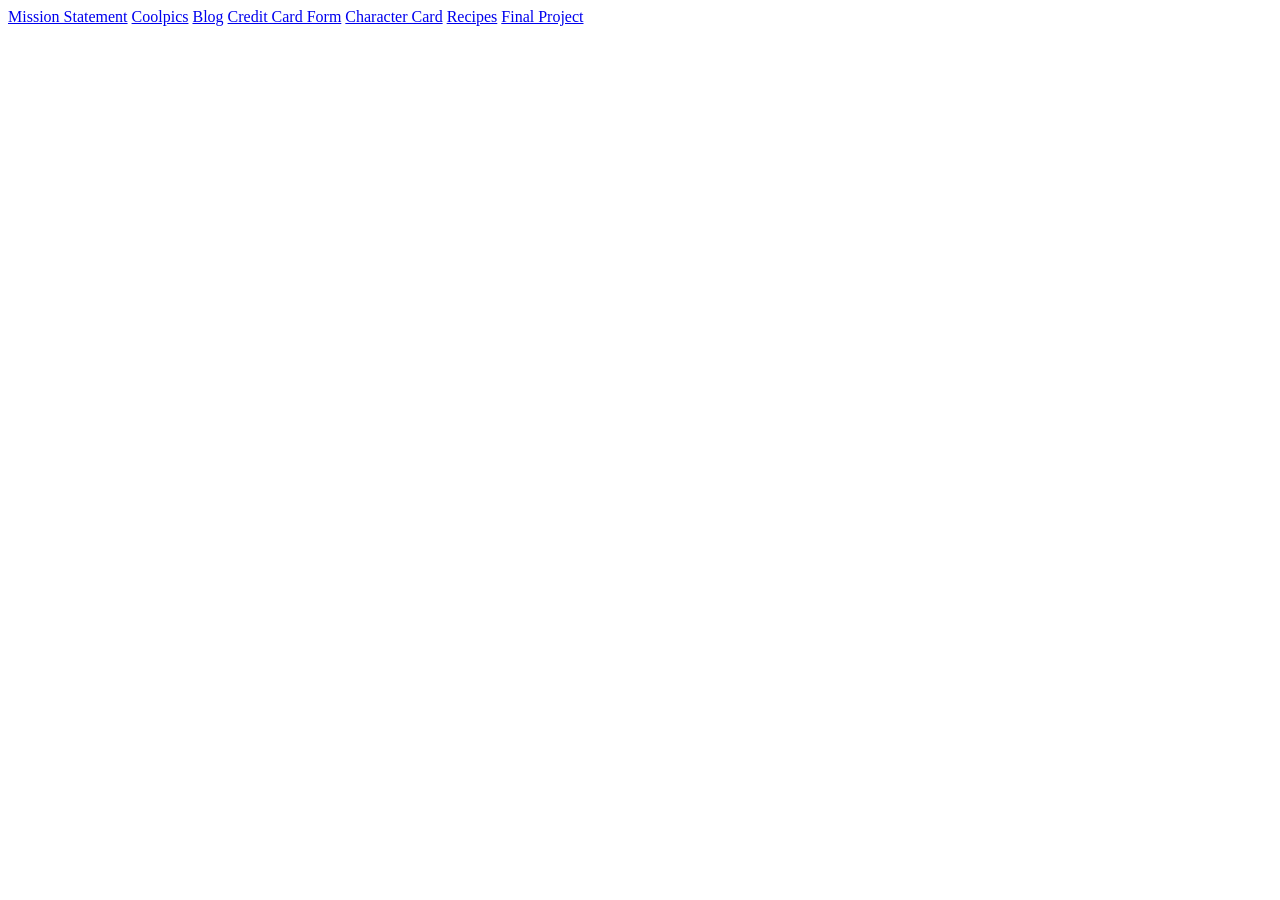
<file: index.html>
<!DOCTYPE html>
<html lang="en">

<head>
    <meta charset="UTF-8">
    <meta name="viewport" content="width=device-width, initial-scale=1.0">
    <title>Portal Page</title>
</head>

<body>
    <a href="../wdd131/mission/index.html">Mission Statement</a>
    <a href="../wdd131/coolpics/index.html">Coolpics</a>
    <a href="../wdd131/blog/index.html">Blog</a>
    <a href="../wdd131/creditcard/index.html">Credit Card Form</a>
    <a href="../wdd131/character/index.html">Character Card</a>
    <a href="../wdd131/recipes/index.html">Recipes</a>
    <a href="../wdd131/final_poject/index.html">Final Project</a>
</body>
</file>
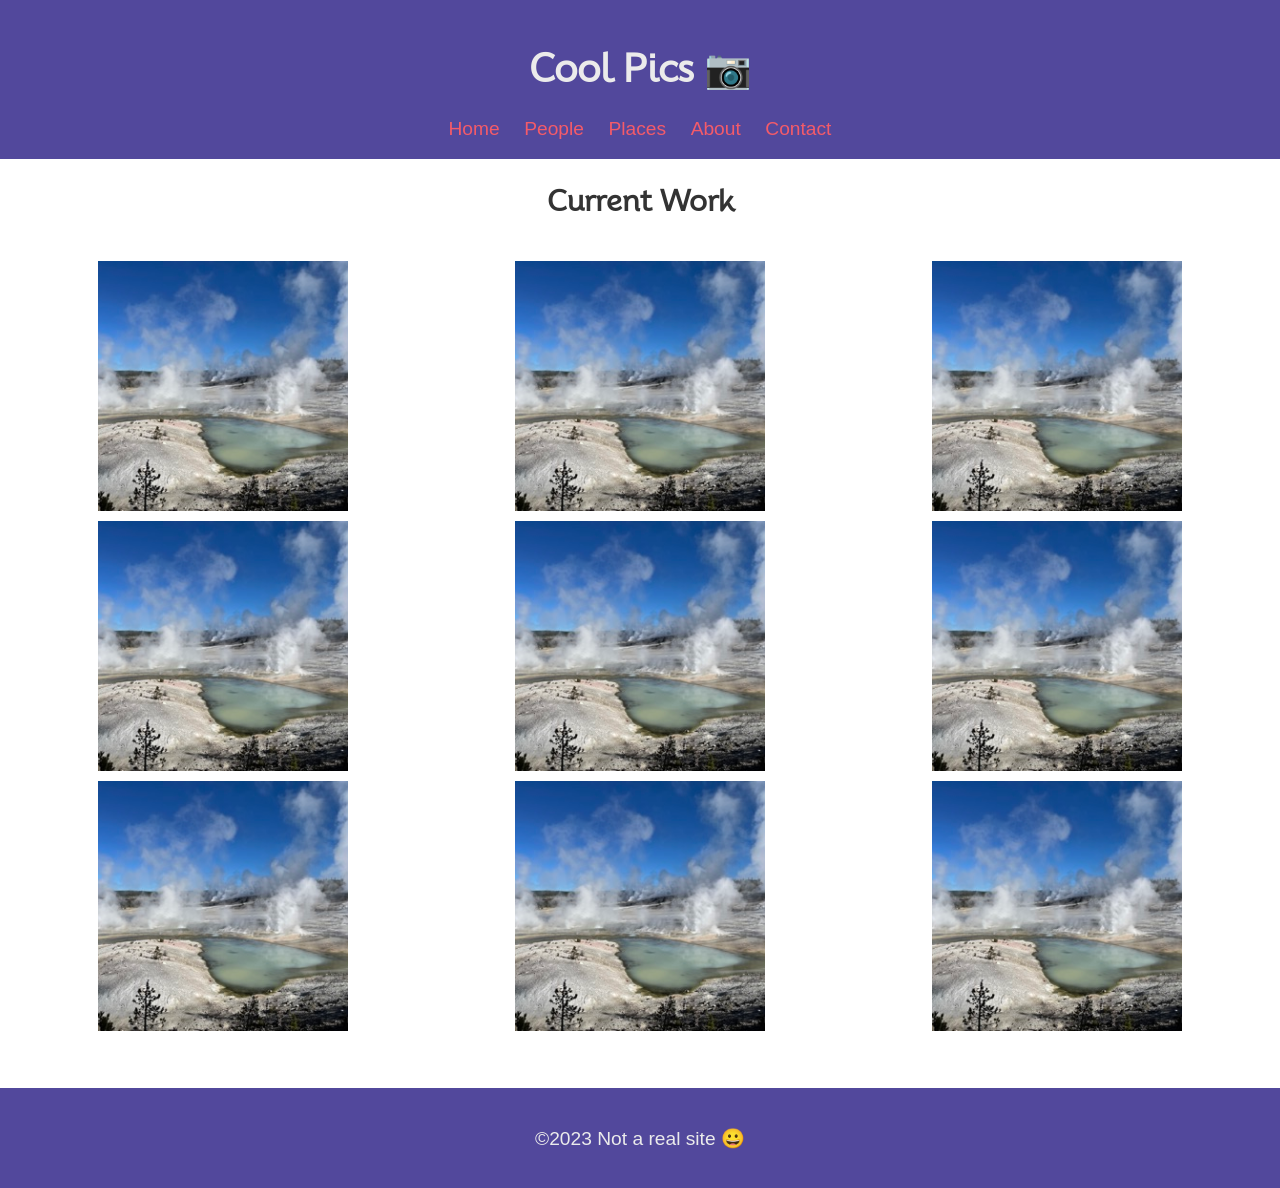
<file: coolpics/index.html>
<!DOCTYPE html>
<html lang="en">
<head>
    <meta charset="UTF-8">
    <title>Cool Pics 📷</title>
    <meta name="viewport" content="width=device-width, initial-scale=1.0">
    <meta name="description" content="A responsive photo gallery page">
    <meta name="author" content="Levi Mackay">
    <link rel="stylesheet" href="../coolpics/coolpics.css">
    <script src="../coolpics/coolpics.js" defer></script>
</head>
<body>
    <header>
        <h1>Cool Pics 📷</h1>
        <button class="menu-button">Menu</button>
        <nav class="menu hide">
            <a href="../index.html">Home</a>
            <a href="../index.html">People</a>
            <a href="../index.html">Places</a>
            <a href="../index.html">About</a>
            <a href="../index.html">Contact</a>
        </nav>
    </header>

    <main>
        <h2>Current Work</h2>
        <section class="gallery">
            <figure><img src="../coolpics/norris-sm.jpeg" alt="picture"></figure>
            <figure><img src="../coolpics/norris-sm.jpeg" alt="picture"></figure>
            <figure><img src="../coolpics/norris-sm.jpeg" alt="picture"></figure>
            <figure><img src="../coolpics/norris-sm.jpeg" alt="picture"></figure>
            <figure><img src="../coolpics/norris-sm.jpeg" alt="picture"></figure>
            <figure><img src="../coolpics/norris-sm.jpeg" alt="picture"></figure>
            <figure><img src="../coolpics/norris-sm.jpeg" alt="picture"></figure>
            <figure><img src="../coolpics/norris-sm.jpeg" alt="picture"></figure>
            <figure><img src="../coolpics/norris-sm.jpeg" alt="picture"></figure>
        </section>
    </main>

    <footer>
        <p>©2023 Not a real site 😀</p>
    </footer>
    <script src="coolpics.js"></script>
</body>

</body>
</html>
</file>
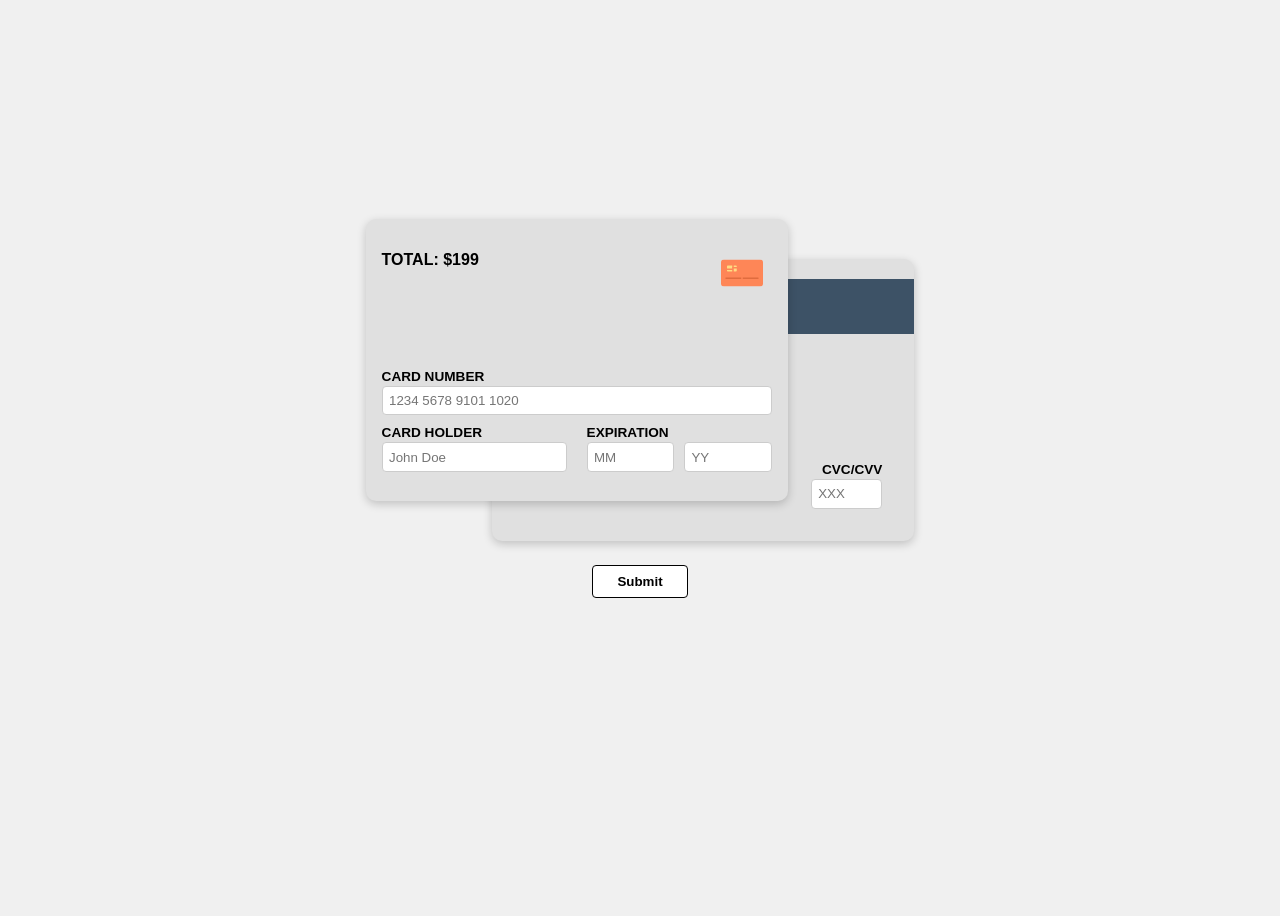
<file: creditcard/index.html>
<!DOCTYPE html>
<html lang="en">

<head>
  <meta charset="UTF-8" />
  <meta name="viewport" content="width=device-width, initial-scale=1.0" />
  <meta name="description" content="Credit card form assignment for WDD 131" />
  <meta name="author" content="Levi Mackay" />
  <title>Credit Card Form</title>
  <link rel="stylesheet" href="style.css" />
  <link rel="icon" type="image/png" href="favicon.png" />
</head>

<body>
  <form id="credit-card">
    <div class="card-front">
      <p class="total">TOTAL: $199</p>
      <img class="card-image"
        src="[data-uri]"
        height="75px">
      <label for="cardNumber">CARD NUMBER</label>
      <input type="text" id="cardNumber" name="cardNumber" required placeholder="1234 5678 9101 1020" />

      <div class="bottom">
        <div class="card-holder-group">
          <label for="cardName">CARD HOLDER</label>
          <input type="text" id="cardName" name="cardName" required placeholder="John Doe" />
        </div>

        <div class="expiration-group">
          <label for="expMonth">EXPIRATION</label>
          <div class="expiration-inputs">
            <input type="text" id="expMonth" name="expMonth" required placeholder="MM" />
            <input type="text" id="expYear" name="expYear" required placeholder="YY" />
          </div>
        </div>
      </div>

    </div>
    </div>
    <div class="card-back">
      <div class="stripe"></div>

      <div class="cvv-container">
        <label for="cvv">CVC/CVV</label>
        <input type="text" id="cvv" name="cvv" required placeholder="XXX" maxlength="3" />
      </div>
    </div>


    <p class="errorMsg"></p>
    <button type="submit">Submit</button>
  </form>

  <script src="card.js"></script>
</body>

</html>
</file>
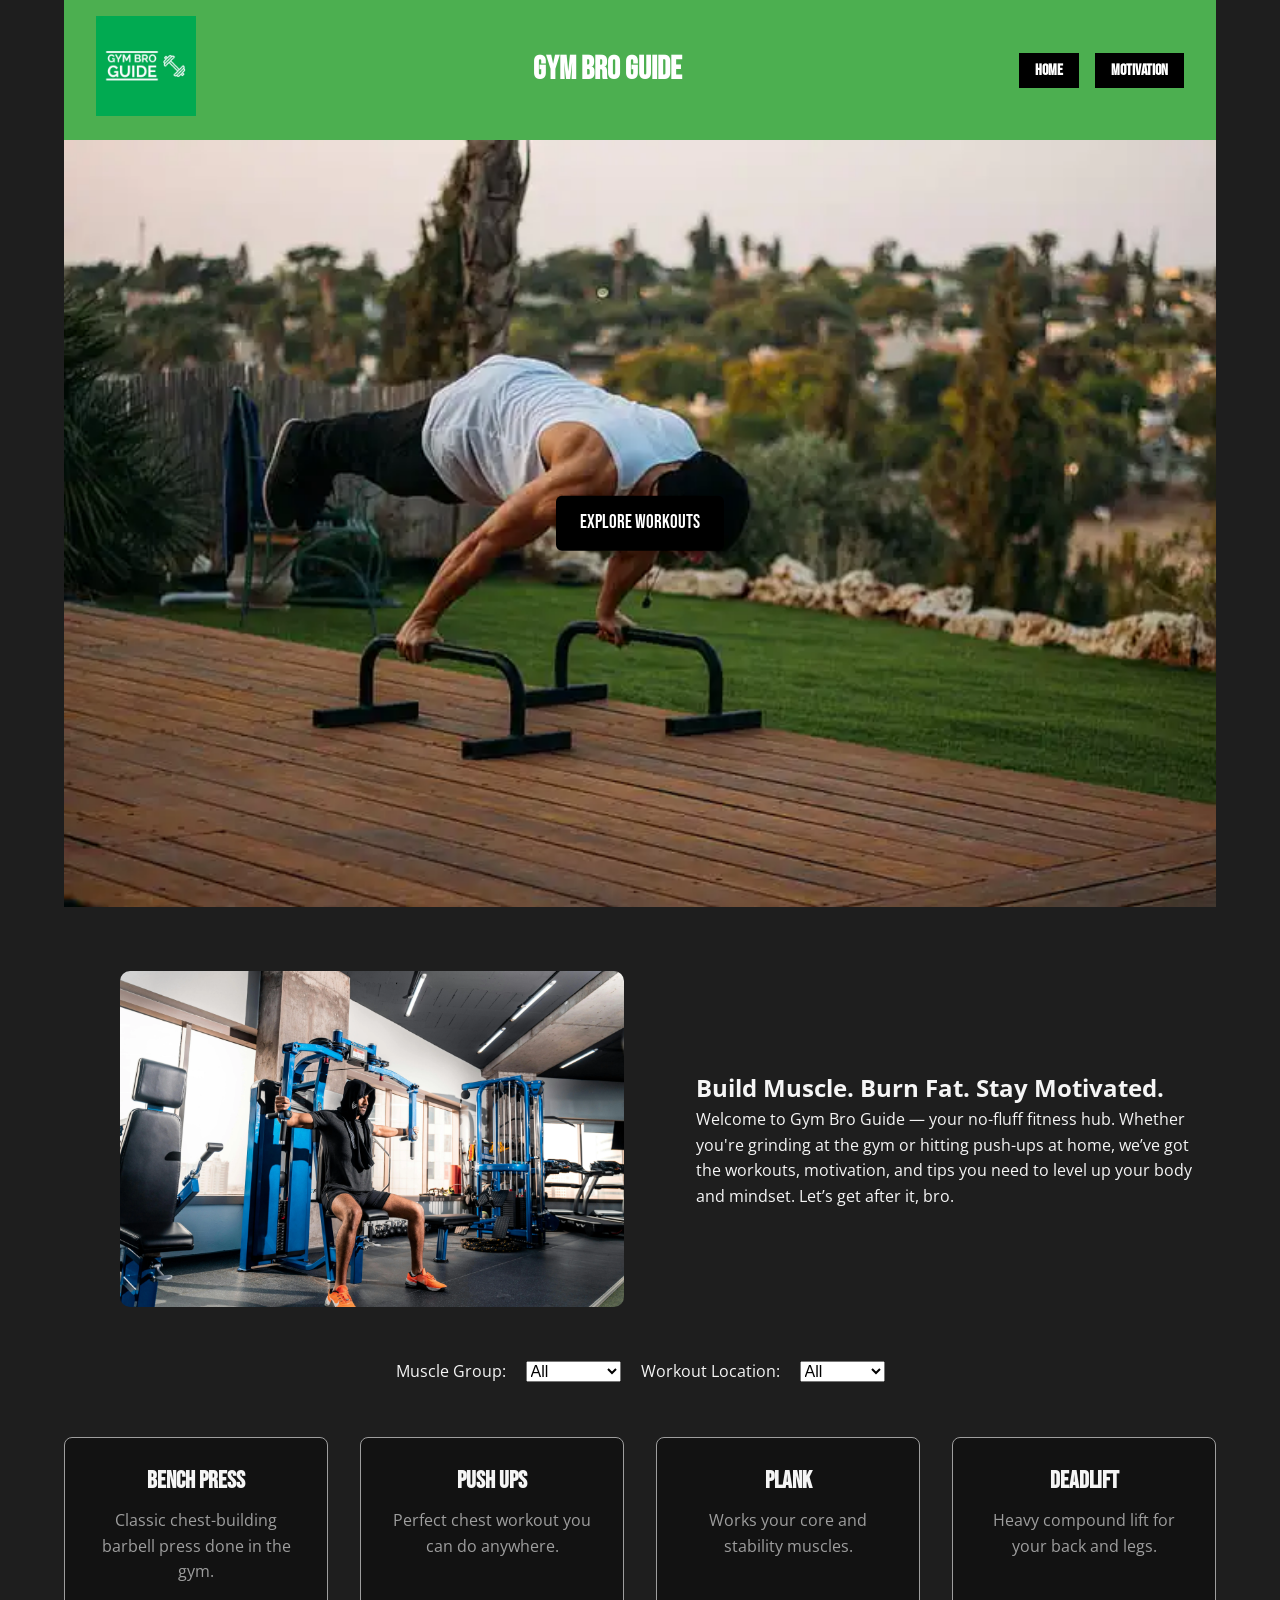
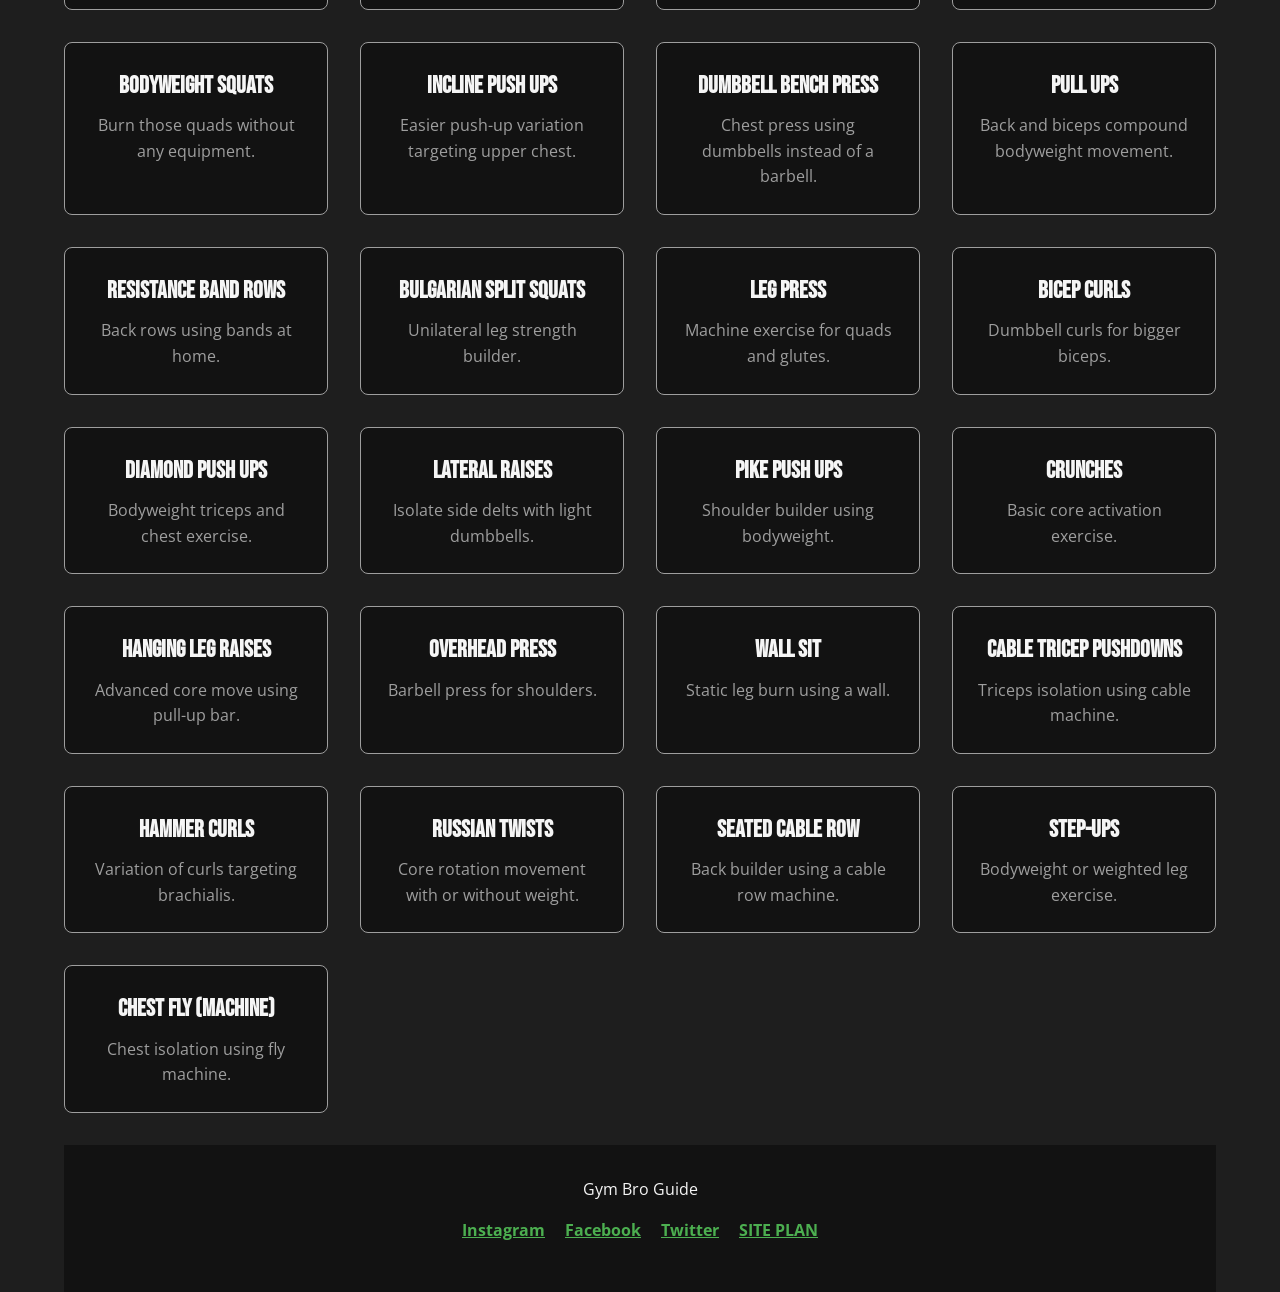
<file: final_poject/index.html>
<!DOCTYPE html>
<html lang="en">

<head>
  <meta charset="UTF-8" />
  <meta name="viewport" content="width=device-width, initial-scale=1" />
  <meta http-equiv="X-UA-Compatible" content="IE=edge" />
  <meta name="author" content="Levi Mackay" />
  <meta name="description" content="The ultimate Gym Bro Guide featuring filtered workout plans, motivation, and progress tracking." />
  <meta name="keywords" content="gym, workouts, motivation, fitness, gymbro, home workouts, gym workouts, chest day, arm day, Levi Mackay" />
  <title>Gym Bro Guide - Home</title>
  <link rel="preconnect" href="https://fonts.googleapis.com" />
  <link rel="preconnect" href="https://fonts.gstatic.com" crossorigin />
  <link href="https://fonts.googleapis.com/css2?family=Bebas+Neue&family=Open+Sans&display=swap" rel="stylesheet" />
  <link rel="stylesheet" href="styles.css" />
  <script src="final-project.js" defer></script>
</head>

<body>
  <div class="container">
    <header class="main-header">
      <div class="logo-container">
        <img src="images/logo.webp" alt="Gym Bro Guide logo" class="logo" loading="lazy" width="120" height="100" />
      </div>
      <h1 class="site-title">Gym Bro Guide</h1>
      <nav class="main-nav" aria-label="Main navigation">
        <ul>
          <li><a href="index.html" class="btn">Home</a></li>
          <li><a href="motivation.html" class="btn">Motivation</a></li>
        </ul>
      </nav>
    </header>

    <main role="main">
      <div class="top-banner-wrapper">
        <img src="images/street-workout-itamar-kazir-tank-gangstar.webp" alt="Street workout athlete performing a move" class="top-banner" loading="lazy" width="1200" height="400" />
        <a href="#filters" class="banner-btn">Explore Workouts</a>
      </div>

      <section class="hero">
        <div class="hero-content">
          <img src="images/hero.webp" alt="Man flexing at gym" class="hero-image" loading="lazy" width="600" height="400" />
          <section class="intro">
            <h2>Build Muscle. Burn Fat. Stay Motivated.</h2>
            <p>
              Welcome to Gym Bro Guide — your no-fluff fitness hub. Whether you're grinding at the gym or
              hitting push-ups at home, we’ve got the workouts, motivation, and tips you need to level up
              your body and mindset. Let’s get after it, bro.
            </p>
          </section>
        </div>
      </section>

      <section class="filters-wrapper" id="filters">
        <form class="filters" aria-label="Workout filters">
          <label for="muscle-group">Muscle Group:</label>
          <select id="muscle-group" name="muscle-group" lang="en">
            <option value="all">All</option>
            <option value="chest">Chest</option>
            <option value="back">Back</option>
            <option value="legs">Legs</option>
            <option value="arms">Arms</option>
            <option value="shoulders">Shoulders</option>
            <option value="core">Core</option>
          </select>

          <label for="workout-location">Workout Location:</label>
          <select id="workout-location" name="workout-location" lang="en">
            <option value="all">All</option>
            <option value="home">At Home</option>
            <option value="gym">Gym</option>
          </select>
        </form>
      </section>

      <section class="card-grid" id="workout-cards" aria-live="polite"></section>
    </main>

    <footer class="main-footer">
      <div class="footer-logo">Gym Bro Guide</div>
      <div class="social-icons">
        <a href="#" aria-label="Instagram profile">Instagram</a>
        <a href="#" aria-label="Facebook profile">Facebook</a>
        <a href="#" aria-label="Twitter profile">Twitter</a>
        <a href="../final_poject/siteplan/site-plan.html" aria-label="View site plan">SITE PLAN</a>
      </div>
    </footer>
  </div>
</body>

</html>
</file>
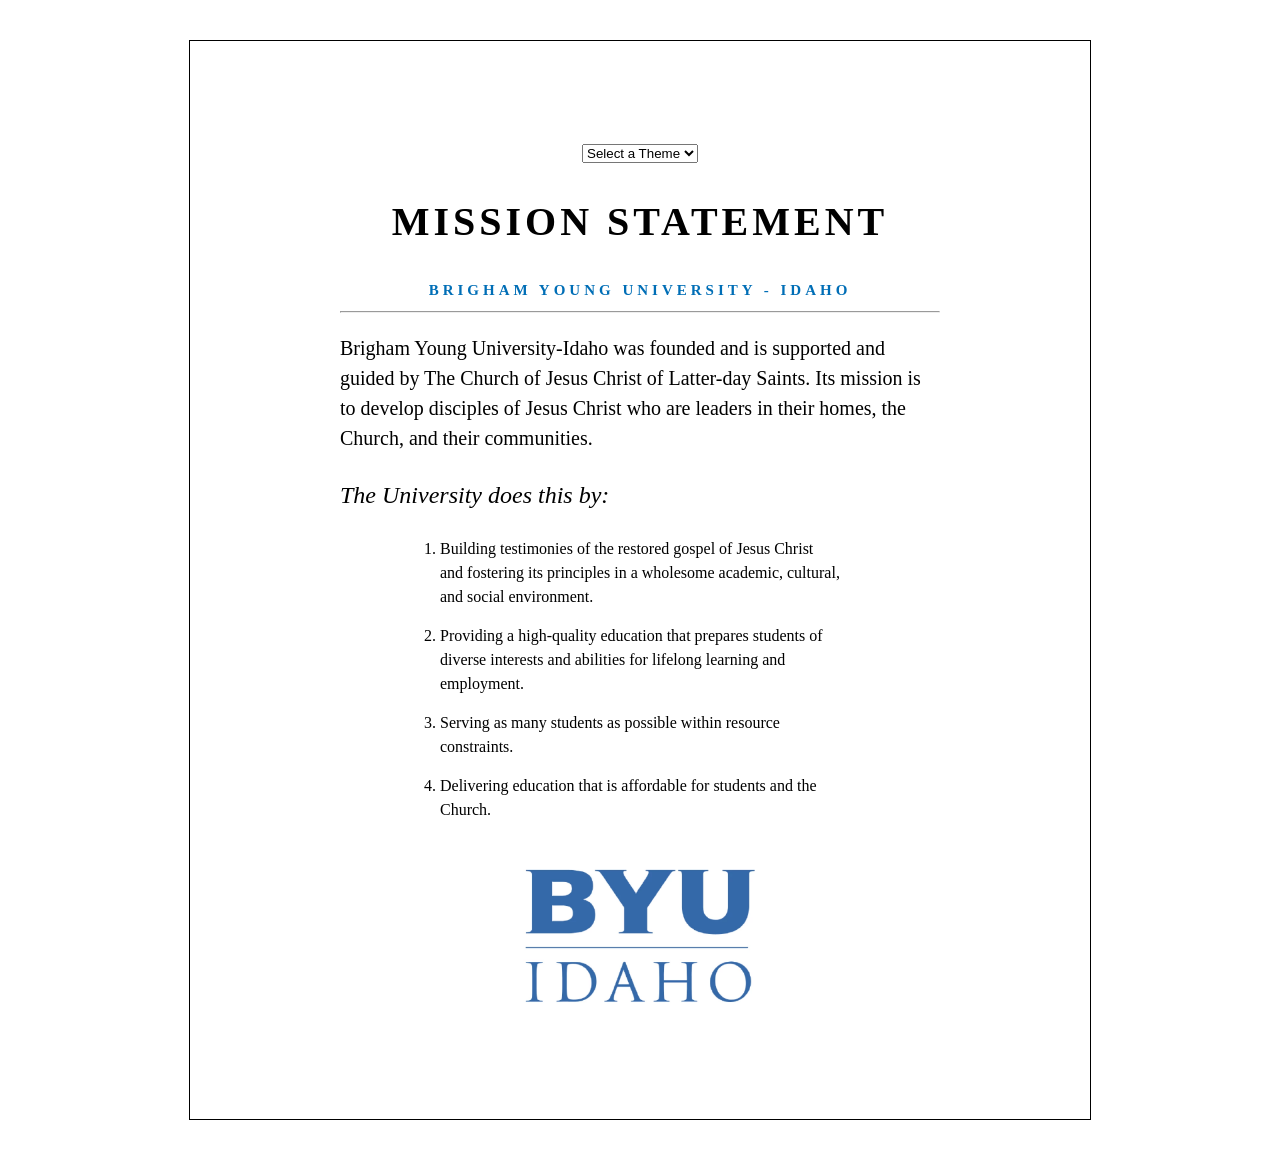
<file: mission/index.html>
<!DOCTYPE html>
<html lang="en">

<head>
    <meta charset="UTF-8">
    <meta name="viewport" content="width=device-width, initial-scale=1.0">
    <title>Mission Statement</title>
    <link rel="stylesheet" href="../mission/styles.css">
    <script src="../mission/mission.js" defer></script>
</head>

<body>
    <div class="content">
        <header>
            <select>
                <option value="default">Select a Theme</option>
                <option value="light">Light</option>
                <option value="dark">Dark</option>
            </select>
            <h1>MISSION STATEMENT</h1>
            <h2>BRIGHAM YOUNG UNIVERSITY - IDAHO</h2>
        </header>
        <hr>
        <p> Brigham Young University-Idaho was founded and is supported and guided
            by The Church of Jesus Christ of Latter-day Saints. Its mission is to
            develop disciples of Jesus Christ who are leaders in their homes, the
            Church, and their communities.</p>
        <p id="fancy">The University does this by:</p>
        <ol>
            <li>Building testimonies of the restored gospel of Jesus Christ and
                fostering its principles in a wholesome academic, cultural, and
                social environment.</li>
            <li>Providing a high-quality education that prepares students of diverse
                interests and abilities for lifelong learning and employment.</li>
            <li>Serving as many students as possible within resource constraints.</li>
            <li>Delivering education that is affordable for students and the Church.</li>
        </ol>
        <footer>
            <img src="../mission/images/byui-logo_blue.webp" alt="BYU-Idaho Logo" class="logo">
        </footer>


</body>

</html>
</file>
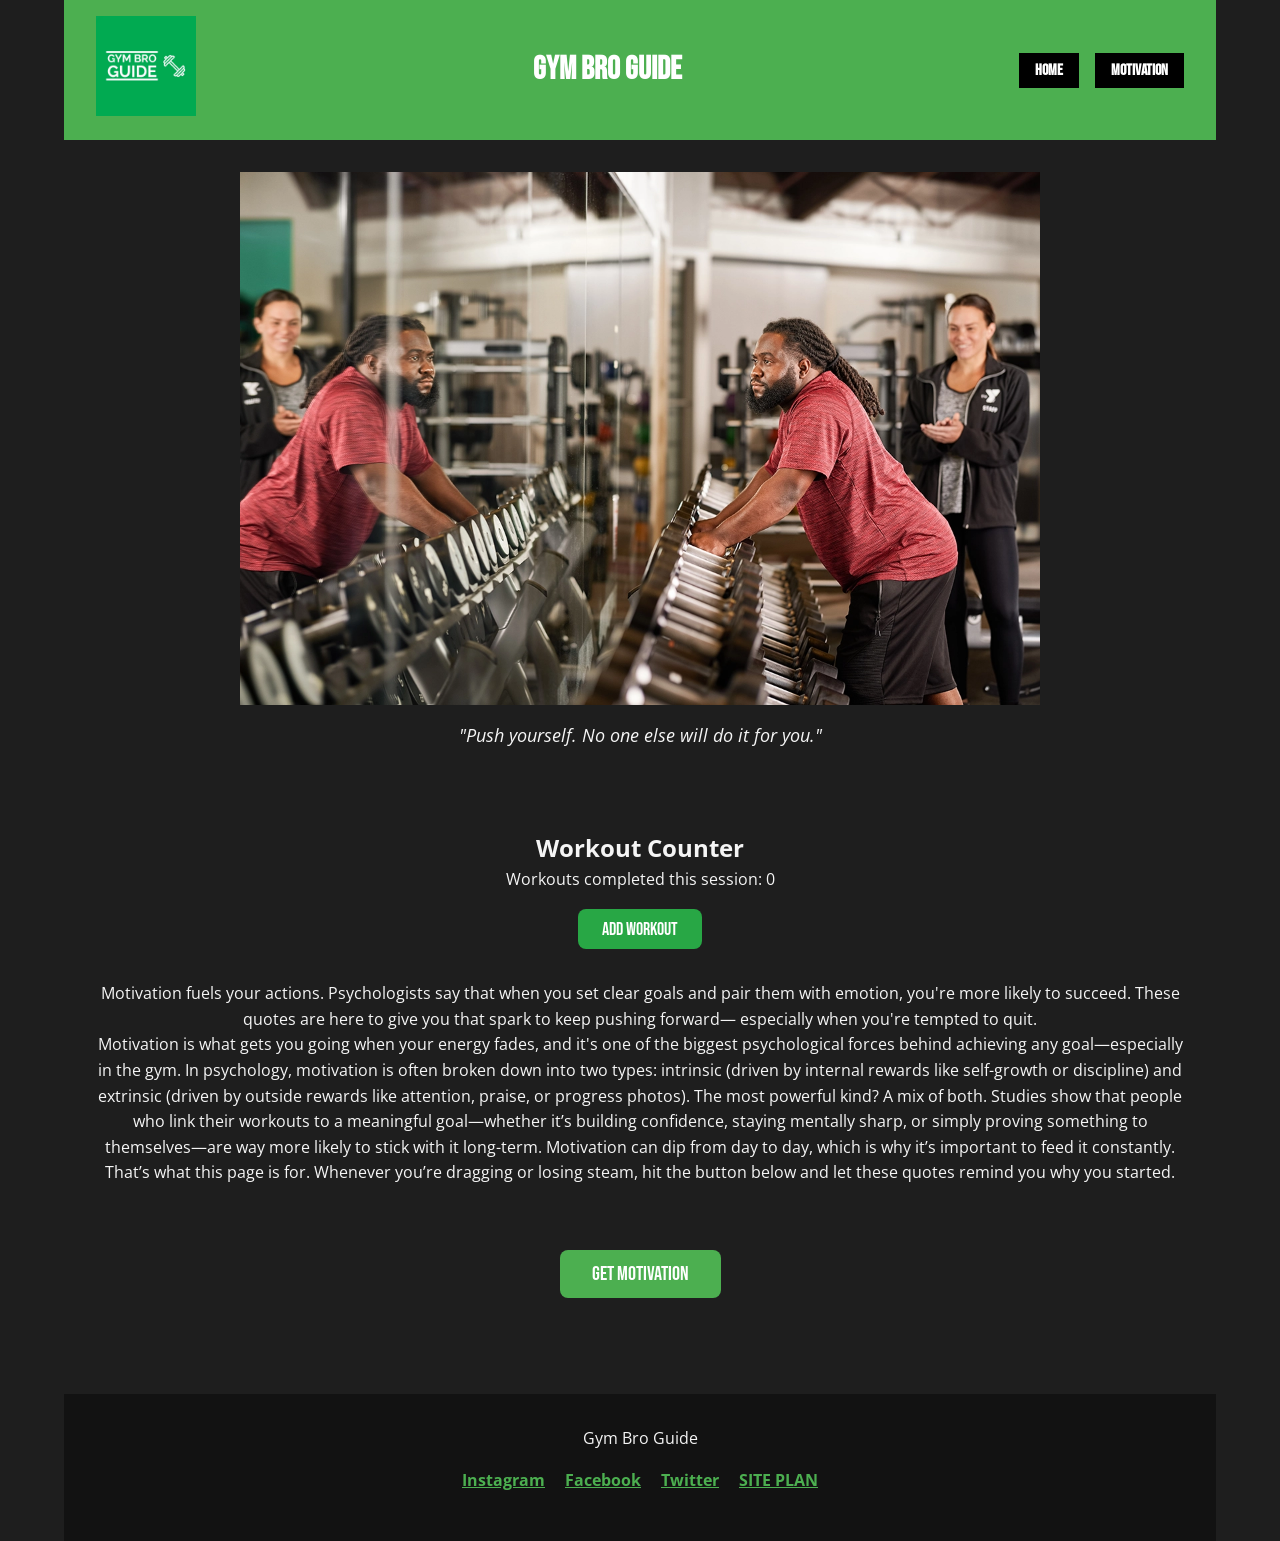
<file: final_poject/motivation.html>
<!DOCTYPE html>
<html lang="en">

<head>
  <meta charset="UTF-8" />
  <meta name="viewport" content="width=device-width, initial-scale=1" />
  <meta http-equiv="X-UA-Compatible" content="IE=edge" />
  <meta name="author" content="Levi Mackay" />
  <meta name="description" content="The ultimate Gym Bro Guide featuring filtered workout plans, motivation, and progress tracking." />
  <meta name="keywords" content="gym, workouts, motivation, fitness, gymbro, home workouts, gym workouts, chest day, arm day, Levi Mackay" />

  <title>Gym Bro Guide - Motivation</title>
  <link rel="stylesheet" href="../final_poject/motivation.css" />
  <link rel="preconnect" href="https://fonts.googleapis.com" />
  <link rel="preconnect" href="https://fonts.gstatic.com" crossorigin />
  <link href="https://fonts.googleapis.com/css2?family=Bebas+Neue&family=Open+Sans&display=swap" rel="stylesheet" />
  <script src="../final_poject/final-project.js" defer></script>
</head>

<body>
  <div class="container">
    <header class="main-header">
      <div class="logo-container">
        <img src="images/logo.webp" alt="Gym Bro Guide Logo" class="logo" loading="lazy" width="120" height="100" />
      </div>
      <h1 class="site-title">Gym Bro Guide</h1>
      <nav class="main-nav" aria-label="Main navigation">
        <ul>
          <li><a href="index.html" class="btn">Home</a></li>
          <li><a href="motivation.html" class="btn">Motivation</a></li>
        </ul>
      </nav>
    </header>

    <main role="main">
      <section class="hero">
        <img src="images/PersonalTraining3.webp" alt="Personal trainer motivating client" class="hero-image" loading="lazy" width="800" height="400" />
        <p id="quote" class="quote">"Push yourself. No one else will do it for you."</p>
      </section>

      <section class="workout-tracker">
        <h2>Workout Counter</h2>
        <p>Workouts completed this session: <span id="workout-count">0</span></p>
        <button class="btn workout-btn" id="add-workout">Add Workout</button>
      </section>

      <section class="description">
        <p>
          Motivation fuels your actions. Psychologists say that when you set clear goals and pair them with emotion,
          you're more likely to succeed. These quotes are here to give you that spark to keep pushing forward—
          especially when you're tempted to quit.
        </p>
        <p class="motivation-paragraph">
          Motivation is what gets you going when your energy fades, and it's one of the biggest psychological forces
          behind achieving any goal—especially in the gym. In psychology, motivation is often broken down into two types:
          intrinsic (driven by internal rewards like self-growth or discipline) and extrinsic (driven by outside rewards
          like attention, praise, or progress photos). The most powerful kind? A mix of both. Studies show that people who
          link their workouts to a meaningful goal—whether it’s building confidence, staying mentally sharp, or simply
          proving something to themselves—are way more likely to stick with it long-term. Motivation can dip from day to
          day, which is why it’s important to feed it constantly. That’s what this page is for. Whenever you’re dragging
          or losing steam, hit the button below and let these quotes remind you why you started.
        </p>
      </section>

      <section class="quote-section">
        <button class="btn motivation-btn" onclick="generateQuotes()">Get Motivation</button>
        <div class="card-grid" id="quote-cards" aria-live="polite"></div>
      </section>
    </main>

    <footer class="main-footer">
      <div class="footer-logo">Gym Bro Guide</div>
      <div class="social-icons">
        <a href="#" aria-label="Instagram profile">Instagram</a>
        <a href="#" aria-label="Facebook profile">Facebook</a>
        <a href="#" aria-label="Twitter profile">Twitter</a>
        <a href="../final_poject/siteplan/site-plan.html" aria-label="View site plan">SITE PLAN</a>
      </div>
    </footer>
  </div>
</body>

</html>
</file>
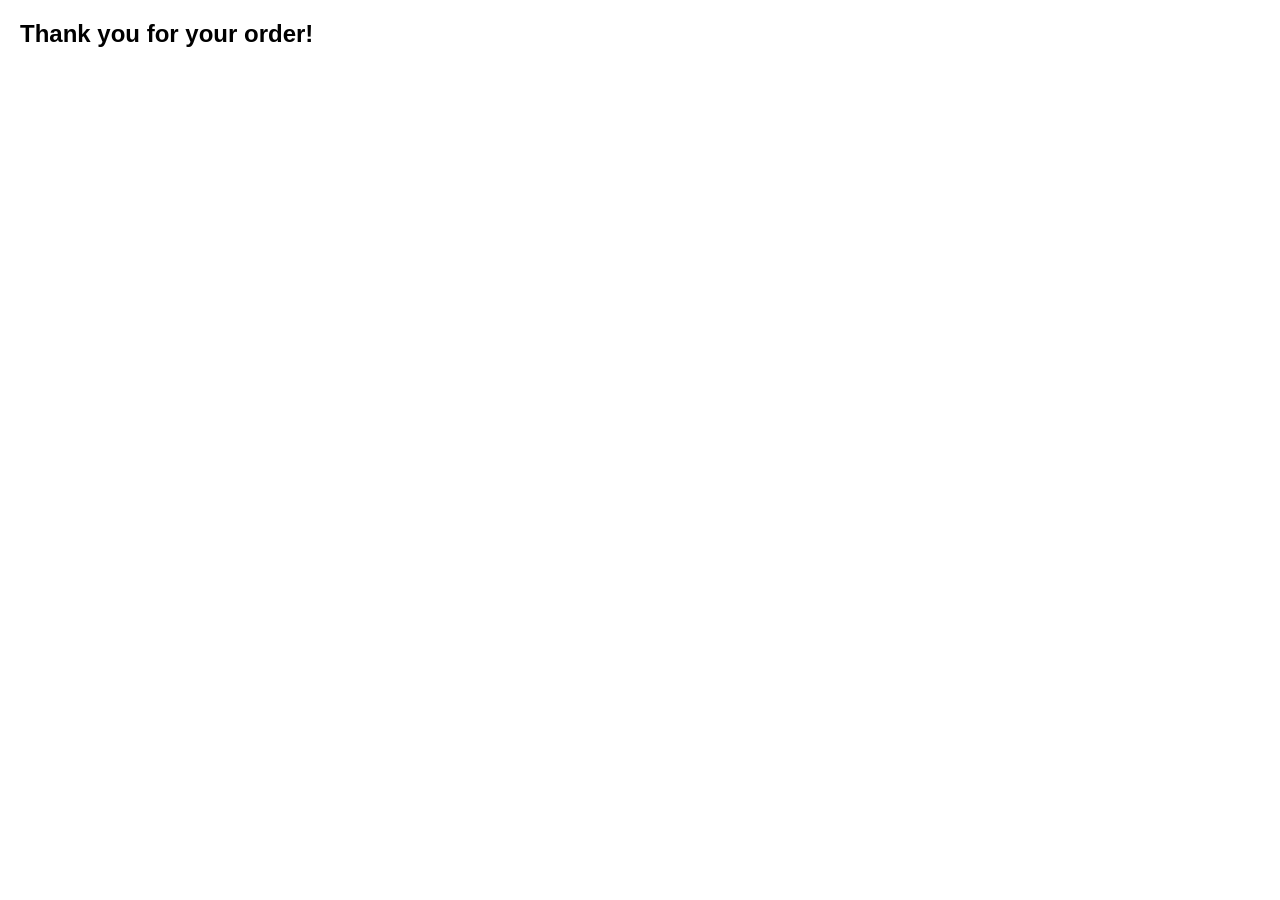
<file: formtest/completed.html>
<!-- completed.html -->
<!DOCTYPE html>
<html lang="en">
  <head>
    <meta charset="UTF-8" />
    <meta name="viewport" content="width=device-width, initial-scale=1.0" />
    <title>Order Complete</title>
    <link rel="stylesheet" href="form-demo.css" />
  </head>
  <body>
    <h2>Thank you for your order!</h2>
  </body>
</html>
</file>
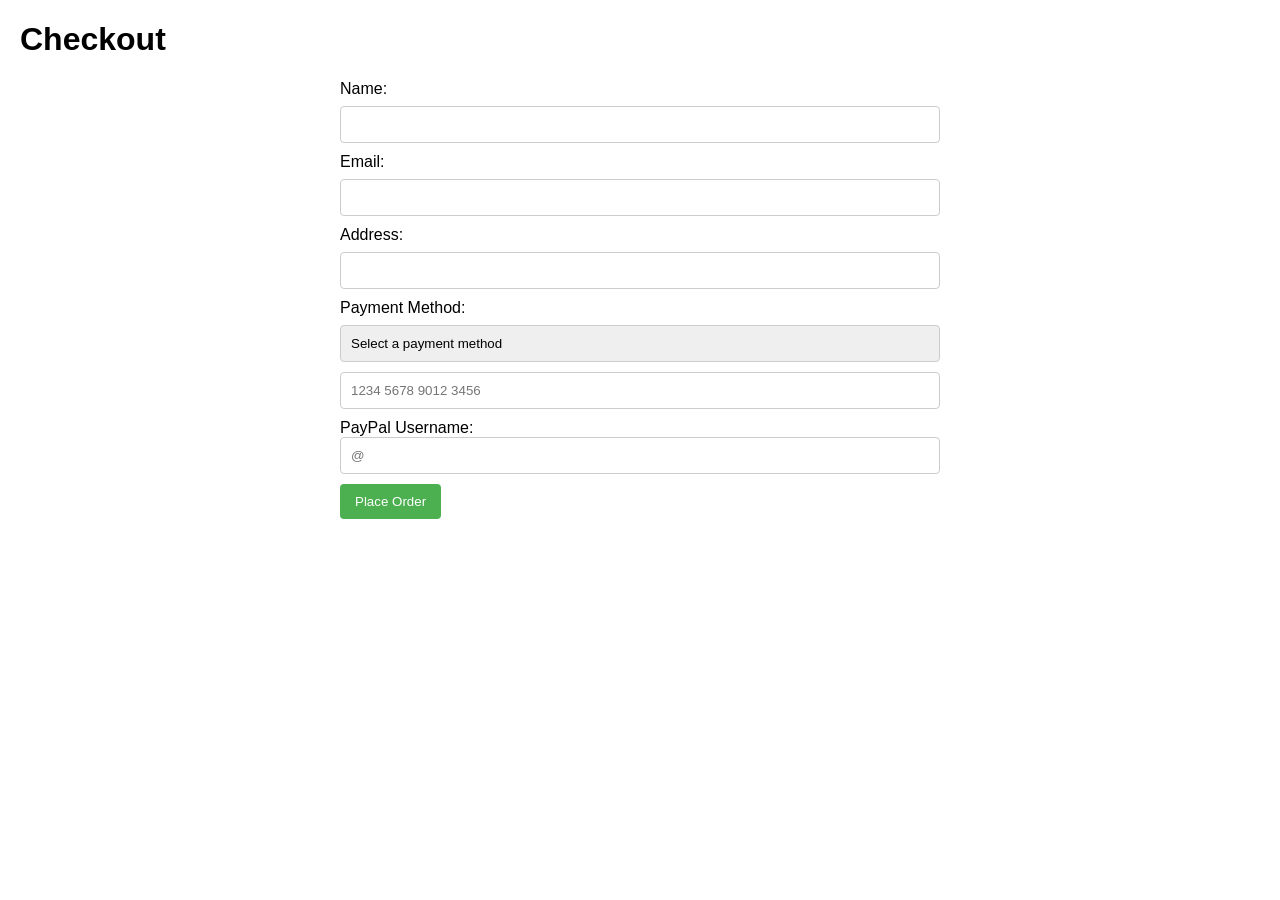
<file: formtest/form-demo.html>
<!-- form-demo.html -->
<!DOCTYPE html>
<html lang="en">
  <head>
    <meta charset="UTF-8" />
    <meta name="viewport" content="width=device-width, initial-scale=1.0" />
    <title>Checkout Form</title>
    <link rel="stylesheet" href="../formtest/form-demo.css" />
    <script src="form-demo.js" defer></script>
  </head>
  <body>
    <header><h1>Checkout</h1></header>
    <main>
      <section class="errors"></section>
      <form id="checkoutForm" action="completed.html">
        <label for="name">Name:</label>
        <input type="text" id="name" name="name" required />
        <label for="email">Email:</label>
        <input type="email" id="email" name="email" required />
        <label for="address">Address:</label>
        <input type="text" id="address" name="address" required />
        <label for="payment">Payment Method:</label>
        <select id="payment" name="payment" required>
          <option value="">Select a payment method</option>
          <option value="credit">Credit Card</option>
          <option value="paypal">PayPal</option>
          <option value="bank">Bank Transfer</option>
        <label for="creditCard">Credit Card Number:</label>
        <input class=".hide" type="text" id="creditCard" name="creditCard" pattern="\d{16}" placeholder="1234 5678 9012 3456" required />
        <labet for="paypalusername">PayPal Username:</label>
        <input class=".hide" type="text" id="paypalusername" name="paypalusername" placeholder="@" />
        <button type="action"> Place Order</button>
      </form>
    </main>
  </body>
</html>
</file>
<file: coolpics/coolpics.css>
@import url("https://fonts.googleapis.com/css2?family=Mooli&display=swap");

:root {
    --primary-color: #52489c;
    --secondary-color: #59c3c3;
    --accent-color: #f45b69;
    --text-dark: #333;
    --text-light: #ebebeb;
    --primary-font: Arial, Helvetica, sans-serif;
    --secondary-font: Mooli, sans-serif;
}

body {
    font-family: var(--primary-font);
    font-size: 1.2em;
    color: var(--text-dark);
    margin: 0;
    padding: 0;
}

header, footer {
    background-color: var(--primary-color);
    color: var(--text-light);
    padding: 1em;
    text-align: center;
}

h1, h2 {
    font-family: var(--secondary-font);
    text-align: center;
}

nav a {
    color: var(--accent-color);
    text-decoration: none;
    margin: 0 0.5em;
}

.menu {
    background: none;
    border: none;
    color: var(--accent-color);
    font-size: 1em;
    cursor: pointer;
}

.gallery {
    display: grid;
    grid-template-columns: 1fr;
    gap: 10px;
    padding: 1em;
}

figure {
    margin: 0;
}

img {
    max-width: 100%;
    height: 250px;
    width: 250px;
    object-fit: cover;
    display: block;
    margin: auto;
}
.hide {
	display: none;
}

footer {
    margin-top: 2em;
}

@media (min-width: 700px) {
    .gallery {
        grid-template-columns: repeat(2, 1fr);
    }
}

@media (min-width: 1000px) {
    .gallery {
        grid-template-columns: repeat(3, 1fr);
    }

    nav {
        display: inline;
    }
    .menu {
        display:block
    }
    .menu-button{
        display: none;
    }
}

dialog {
  width: 100%;
  height: 100%;
  border: none;
  padding: 0;
  z-index: 10;
  background-color: rgba(0, 0, 0, 0.6);
}

dialog img {
  width: 90%;
  max-height: 100%;
  display: block;
  margin: 20vh auto;
}

.close-viewer {
  position: absolute;
  top: 20vh;
  right: 5%;
  background: white;
  border: none;
  font-size: 1.5rem;
  cursor: pointer;
}
</file>
<file: creditcard/style.css>
body {
  background: #f0f0f0;
  font-family: sans-serif;
  display: flex;
  justify-content: center;
  align-items: center;
  height: 100vh;
}

form {
  display: flex;
  flex-direction: column;
  align-items: center;
  position: relative;
}

.card-front,
.card-back {
  background: #e0e0e0;
  border-radius: 10px;
  padding: 1rem;
  box-shadow: 0px 3px 10px rgba(0, 0, 0, 0.2);
  position: absolute;
  width: 390px;
  height: 250px;
}

.card-front {
  right: -100px;
  z-index: 2;
  top: -100px;
}

.bottom{
  display: flex;
}

#cardName {
  width: 100%;
}
#cardHolder{
  width: 100%;
  display: flex;
  float: left;
}

.stripe {
  width: 100%;
  height: 55px;
  background-color: #3d5266;
  position: absolute;
  right: 0;
  top: 20px;
}

.experation,
#expMonth,
#expYear {
  width: 50%;
  float: right;
}

.card-front h2 {
  text-align: center;
  margin-bottom: 1rem;
}

#cvv{
  width: 20%;
  float: right;
  display: flex;
  justify-content: flex-end;
  align-items: flex-end;
}
.cvv-container {
  display: flex;
  flex-direction: column;
  align-items: flex-end;
  width: 100%;
  padding: 1rem;
}


.card-back {
  z-index: 1;
  top: -60px;
  left: -100px;
  float: right;
  display: flex;
  justify-content: flex-end;
  align-items: flex-end;

}

.total {
  font-weight: bold;
  margin-bottom: 100px;
}

.card-image {
  width: 60px;
  height: 45px;
  border-radius: 4px;
  float: right;
  margin-top: -120px;
  margin-bottom: 20px;
}

label {
  display: block;
  margin-top: 10px;
  font-size: 0.85rem;
  font-weight: bold;
}

input {
  width: 100%;
  padding: 0.4rem;
  margin-top: 2px;
  border: 1px solid #ccc;
  border-radius: 4px;
  box-sizing: border-box;
}

.expiration {
  display: flex;
  gap: 10px;
}

.expiration input {
  width: 100%;
}

button {
  margin-top: 220px;
  padding: 0.5rem 1.5rem;
  border: 1px solid #000;
  border-radius: 4px;
  background: #fff;
  cursor: pointer;
  font-weight: bold;
}

.errorMsg {
  color: red;
  margin-top: 10px;
}

.bottom {
  display: flex;
  gap: 10px;
  align-items: flex-start;
  width: 100%;
}

.expiration {
  display: flex;
  flex-direction: column;
  gap: 4px;
}
.expiration input {
  width: 100%;
  display: inline-block;
}


.bottom {
  display: flex;
  gap: 20px;
  width: 100%;
  align-items: flex-start;
}

.card-holder-group,
.expiration-group {
  display: flex;
  flex-direction: column;
  width: 100%;
}

.expiration-inputs {
  display: flex;
  gap: 10px;
}

.expiration-inputs input {
  width: 100%;
}
</file>
<file: final_poject/styles.css>
:root {
  --primary: #1e1e1e;
  --secondary: #4caf50;
  --accent: #121212;
  --text-light: #f5f5f5;
  --gray: #9e9e9e;
  --heading-font: 'Bebas Neue', sans-serif;
  --body-font: 'Open Sans', sans-serif;
}

* {
  margin: 0;
  padding: 0;
  box-sizing: border-box;
}

body {
  font-family: var(--body-font);
  background-color: var(--primary);
  color: var(--text-light);
  line-height: 1.6;
}

.container {
  width: 90%;
  max-width: 1200px;
  margin: auto;
}

a:focus,
button:focus,
select:focus {
  outline: 2px solid var(--secondary);
  outline-offset: 2px;
}

.main-header {
  display: flex;
  align-items: center;
  justify-content: space-between;
  background-color: var(--secondary);
  padding: 1rem 2rem;
  flex-wrap: wrap;
}

.logo {
  height: 100px;
  width: auto;
}

.site-title {
  font-family: var(--heading-font);
  font-size: 2rem;
  color: white;
  text-align: center;
  flex: 1;
}

.main-nav ul {
  list-style: none;
  display: flex;
  gap: 1rem;
}

.main-nav a {
  color: white;
  text-decoration: none;
  font-weight: bold;
}

.btn {
  background-color: black;
  padding: 0.5rem 1rem;
  border: none;
  font-family: var(--heading-font);
  text-transform: uppercase;
}

.hero {
  text-align: center;
  padding: 2rem 1rem;
}

.hero-content {
  display: flex;
  flex-direction: row;
  align-items: center;
  gap: 2rem;
  justify-content: center;
  flex-wrap: wrap;
}

.hero-image {
  max-width: 100%;
  height: auto;
  width: 45%;
  border-radius: 10px;
  display: block;
  margin: 0 auto;
}

.intro {
  width: 45%;
  color: var(--text-light);
  text-align: left;
}

.quote {
  font-style: italic;
  margin-top: 1rem;
  font-size: 1.1rem;
}

.description {
  text-align: center;
  padding: 2rem;
}

.card-grid {
  display: grid;
  grid-template-columns: repeat(auto-fit, minmax(260px, 1fr));
  gap: 2rem;
  padding: 2rem 0;
}

.card {
  background-color: var(--accent);
  padding: 1.5rem;
  border: 1px solid var(--gray);
  border-radius: 8px;
  text-align: center;
  color: var(--text-light);
}

.card h2 {
  font-family: var(--heading-font);
  margin-bottom: 0.5rem;
  font-size: 1.5rem;
  color: var(--text-light);
}

.card p {
  font-size: 1rem;
  color: var(--gray);
}

.category {
  color: var(--gray);
  font-size: 0.9rem;
  margin-bottom: 0.5rem;
}

.read-more {
  display: inline-block;
  margin-top: 1rem;
  text-decoration: underline;
  color: var(--secondary);
}

.main-footer {
  text-align: center;
  padding: 2rem;
  background-color: var(--accent);
}

.main-footer nav ul {
  display: flex;
  justify-content: center;
  list-style: none;
  gap: 1rem;
  margin: 1rem 0;
}

.main-footer nav a {
  color: white;
  text-decoration: none;
}

.social-icons {
  margin: 1rem 0;
}

.social-icons a {
  margin: 0 0.5rem;
  color: var(--secondary);
  font-weight: bold;
}

.filters-wrapper {
  display: flex;
  justify-content: center;
  margin: 20px 0;
}

.filters {
  display: flex;
  flex-direction: row;
  gap: 20px;
  align-items: center;
  flex-wrap: wrap;
}

.filters label,
.filters select {
  font-size: 1rem;
}

.site-plan {
  margin-top: 20px;
  text-align: center;
}

.site-plan h3 {
  margin-bottom: 10px;
  font-size: 1.2rem;
}

.top-banner-wrapper {
  position: relative;
  text-align: center;
  margin-bottom: 2rem;
}

.top-banner {
  width: 100%;
  max-width: 1200px;
  height: auto;
  display: block;
  margin: 0 auto;
}

.banner-btn {
  position: absolute;
  top: 50%;
  left: 50%;
  transform: translate(-50%, -50%);
  background-color: black;
  color: white;
  padding: 0.75rem 1.5rem;
  font-family: var(--heading-font);
  font-size: 1.2rem;
  border: none;
  border-radius: 6px;
  text-decoration: none;
  transition: background-color 0.3s;
}

.banner-btn:hover {
  background-color: var(--secondary);
  color: black;
}

.workout-card {
  background-color: var(--accent);
  padding: 1.5rem;
  border: 1px solid var(--gray);
  border-radius: 8px;
  text-align: center;
  color: var(--text-light);
  transition: transform 0.2s;
}

.workout-card h2 {
  font-family: var(--heading-font);
  margin-bottom: 0.5rem;
  font-size: 1.5rem;
  color: var(--text-light);
}

.workout-card p {
  font-size: 1rem;
  color: var(--gray);
}

.workout-card:hover {
  transform: scale(1.02);
}
</file>
<file: mission/styles.css>
body {
    margin: 40px;
    background-color: white;
    display: flex;
    justify-content: center;
    align-items: center;
    min-height: 50vh;
    
}
h1 {
    letter-spacing: 4px;
    font-size: 40px;
}
h2 {
    font-family: 'Times New Roman', serif;
    font-size: 15px;
    color: #006EB6;
    text-align: center;
    margin: 0 auto;
    letter-spacing: 4px;
    padding-bottom: 10px;
}
hr{
    padding-left: 100px;
    padding-right: 100px;
    margin: 0 auto;
    margin-left: 50px;
    margin-right: 50px;
}

.content {
    max-width: 700px;
    padding: 100px;
    padding-left: 100px;
    padding-right: 100px;
    border: 1px solid black;
    text-align: center;
    font-family: 'Times New Roman', serif;
    justify-content: center;
    line-height: 1.5;
    margin-left: 50px;
    margin-right: 50px;
}

p {
    font-family: 'Times New Roman', serif;
    font-size: 20px;
    color: #000;
    text-align: left;
    margin-left: 50px;
    margin-right: 50px;
}
ol {
    text-align: left;
    padding-left: 100px;
    padding-right: 100px;
    font-family: 'Times New Roman', serif;
    color: #000;
}
ol li {
    margin-bottom: 15px;
    margin-left: 50px;
    margin-right: 50px;
}
footer {
    margin-top: 40px;
    margin-left: 50px;
    margin-right: 50px;
}
#fancy {
    font-family: 'Times New Roman', serif;
    font-size: 1.5rem;
    text-align: left;
    font-style: italic;
}
img {
    max-width: 100%;
    height: 150px
}

.dark {
    background-color: #333;
    color: #fff;
}
.dark h2 {
    color: rgb(160,212, 237)
}
body.dark {
    background-color: #333;
    color: #f0f0f0;
}
body.dark .content {
    border: 2px solid white;
}
body.dark p,
body.dark li,
body.dark h1,
body.dark h2 {
    color: #f0f0f0;
}
</file>
<file: final_poject/motivation.css>
:root {
  --primary: #1e1e1e;
  --secondary: #4caf50;
  --accent: #121212;
  --text-light: #f5f5f5;
  --gray: #9e9e9e;

  --heading-font: 'Bebas Neue', sans-serif;
  --body-font: 'Open Sans', sans-serif;
}

* {
  margin: 0;
  padding: 0;
  box-sizing: border-box;
}

body {
  font-family: var(--body-font);
  background-color: var(--primary);
  color: var(--text-light);
  line-height: 1.6;
}

.container {
  width: 90%;
  max-width: 1200px;
  margin: auto;
}

.main-header {
  display: flex;
  align-items: center;
  justify-content: space-between;
  background-color: var(--secondary);
  padding: 1rem 2rem;
  flex-wrap: wrap;
}

.logo {
  height: 100px;
  width: auto;
}

.site-title {
  font-family: var(--heading-font);
  font-size: 2rem;
  color: white;
  text-align: center;
  flex: 1;
}

.main-nav ul {
  list-style: none;
  display: flex;
  gap: 1rem;
}

.main-nav a {
  color: white;
  text-decoration: none;
  font-weight: bold;
}

.btn {
  background-color: black;
  padding: 0.5rem 1rem;
  border: none;
  font-family: var(--heading-font);
  text-transform: uppercase;
}

.hero {
  text-align: center;
  padding: 2rem 1rem;
}

.hero-image {
  width: 100%;
  max-width: 800px;
  height: auto;
  margin: 0 auto;
  display: block;
}

.quote {
  font-style: italic;
  margin-top: 1rem;
  font-size: 1.1rem;
}

.description {
  text-align: center;
  padding: 2rem;
}

.card-grid {
  display: grid;
  grid-template-columns: repeat(auto-fit, minmax(260px, 1fr));
  gap: 2rem;
  padding: 2rem 0;
}

.card {
  background-color: var(--accent);
  padding: 1.5rem;
  border: 1px solid var(--gray);
  border-radius: 8px;
  text-align: center;
}

.category {
  color: var(--gray);
  font-size: 0.9rem;
  margin-bottom: 0.5rem;
}

.card h2 {
  font-family: var(--heading-font);
  margin-bottom: 0.5rem;
}

.read-more {
  display: inline-block;
  margin-top: 1rem;
  text-decoration: underline;
  color: var(--secondary);
}

.quote-card {
  border: 1px solid #ccc;
  padding: 1rem;
  margin: 0.5rem;
  border-radius: 8px;
  text-align: center;
}

#quote-cards {
  display: flex;
  flex-wrap: wrap;
  justify-content: center;
}

.motivation-btn {
  font-size: 1.25rem;
  padding: 0.75rem 2rem;
  display: block;
  margin: 2rem auto;
  text-align: center;
  background-color: var(--secondary);
  color: white;
  border: none;
  border-radius: 8px;
  cursor: pointer;
  transition: background-color 0.3s ease;
}

.motivation-btn:hover {
  background-color: #1e7e34;
}

.workout-tracker {
  text-align: center;
  margin-top: 3rem;
}

.workout-btn {
  font-size: 1.1rem;
  padding: 0.6rem 1.5rem;
  margin-top: 1rem;
  background-color: #28a745;
  color: white;
  border: none;
  border-radius: 8px;
  cursor: pointer;
  transition: background-color 0.3s ease;
}

.workout-btn:hover {
  background-color: #1e7e34;
}

.main-footer {
  text-align: center;
  padding: 2rem;
  background-color: var(--accent);
}

.main-footer nav ul {
  display: flex;
  justify-content: center;
  list-style: none;
  gap: 1rem;
  margin: 1rem 0;
}

.main-footer nav a {
  color: white;
  text-decoration: none;
}

.social-icons {
  margin: 1rem 0;
}

.social-icons a {
  margin: 0 0.5rem;
  color: var(--secondary);
  font-weight: bold;
}
</file>
<file: formtest/form-demo.css>
/* form-demo.css */
* {
  box-sizing: border-box;
}
body {
  font-family: Arial, sans-serif;
  margin: 20px;
}

main {
  max-width: 600px;
  margin: 0 auto;
}

.errors > p {
  border: 1px solid red;
  padding: 0.5em;
}
/* Style the select arrow for Safari */
select::-webkit-inner-spin-button,
select::-webkit-outer-spin-button {
  -webkit-appearance: none;
  margin: 0;
}

/* Style the select arrow for other browsers */
select {
  -moz-appearance: none;
  -webkit-appearance: none;
  appearance: none;
}

.hide {
  display: none; /* Initially hide the credit card input and label */
}

/* form-demo.css */

label {
  display: block;
  margin-bottom: 8px;
}

input,
select,
textarea {
  width: 100%;
  padding: 10px;
  margin-bottom: 10px;
  box-sizing: border-box;
  border: 1px solid #ccc; /* Add a border to make it visually consistent */
  border-radius: 4px;
}
button {
  background-color: #4caf50;
  color: white;
  padding: 10px 15px;
  border: none;
  border-radius: 4px;
  cursor: pointer;
}
</file>
